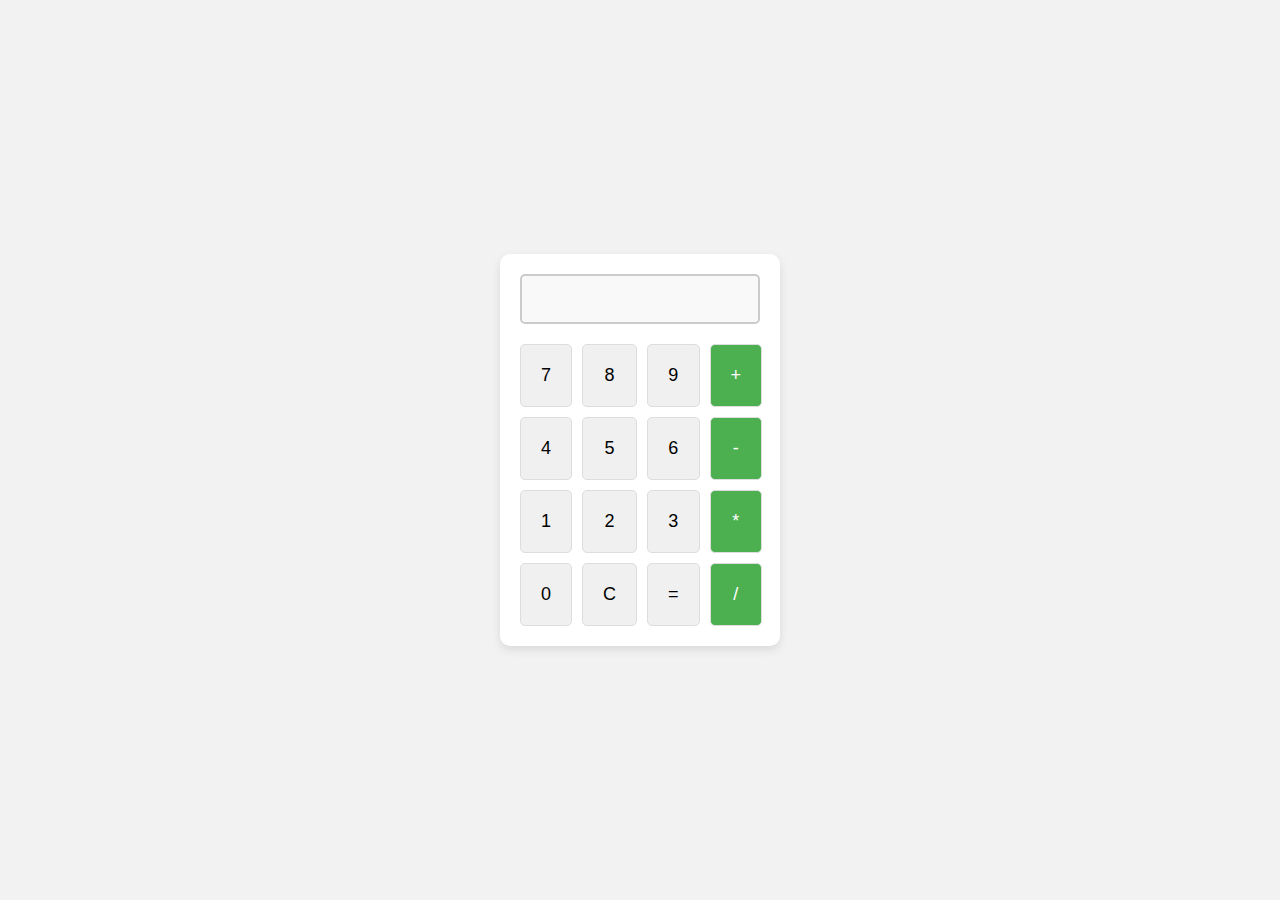
<file: Calculator/index.html>
<!DOCTYPE html>
<html lang="en">
<head>
  <meta charset="UTF-8">
  <meta name="viewport" content="width=device-width, initial-scale=1.0">
  <link rel="icon" href="./favicon.png">
  <title>Calculator App</title>
  <link rel="stylesheet" href="style.css">
</head>
<body>
    <div class="container">
        <input type="number" id="display-field" />

        <div class="button-container">
            <button class="btn" onclick="appendNumber(7)">7</button>
            <button class="btn" onclick="appendNumber(8)">8</button>
            <button class="btn" onclick="appendNumber(9)">9</button>
            <button class="btn operator" onclick="setOperator('+')">+</button>
            <button class="btn" onclick="appendNumber(4)">4</button>
            <button class="btn" onclick="appendNumber(5)">5</button>
            <button class="btn" onclick="appendNumber(6)">6</button>
            <button class="btn operator" onclick="setOperator('-')">-</button>
            <button class="btn" onclick="appendNumber(1)">1</button>
            <button class="btn" onclick="appendNumber(2)">2</button>
            <button class="btn" onclick="appendNumber(3)">3</button>
            <button class="btn operator" onclick="setOperator('*')">*</button>
            <button class="btn" onclick="appendNumber(0)">0</button>
            <button class="btn" onclick="clearDisplay()">C</button>
            <button class="btn" onclick="calculateResult()">=</button>
            <button class="btn operator" onclick="setOperator('/')">/</button>
        </div>
    </div>

    <script src="app.js"></script>
</body>
</html>
</file>
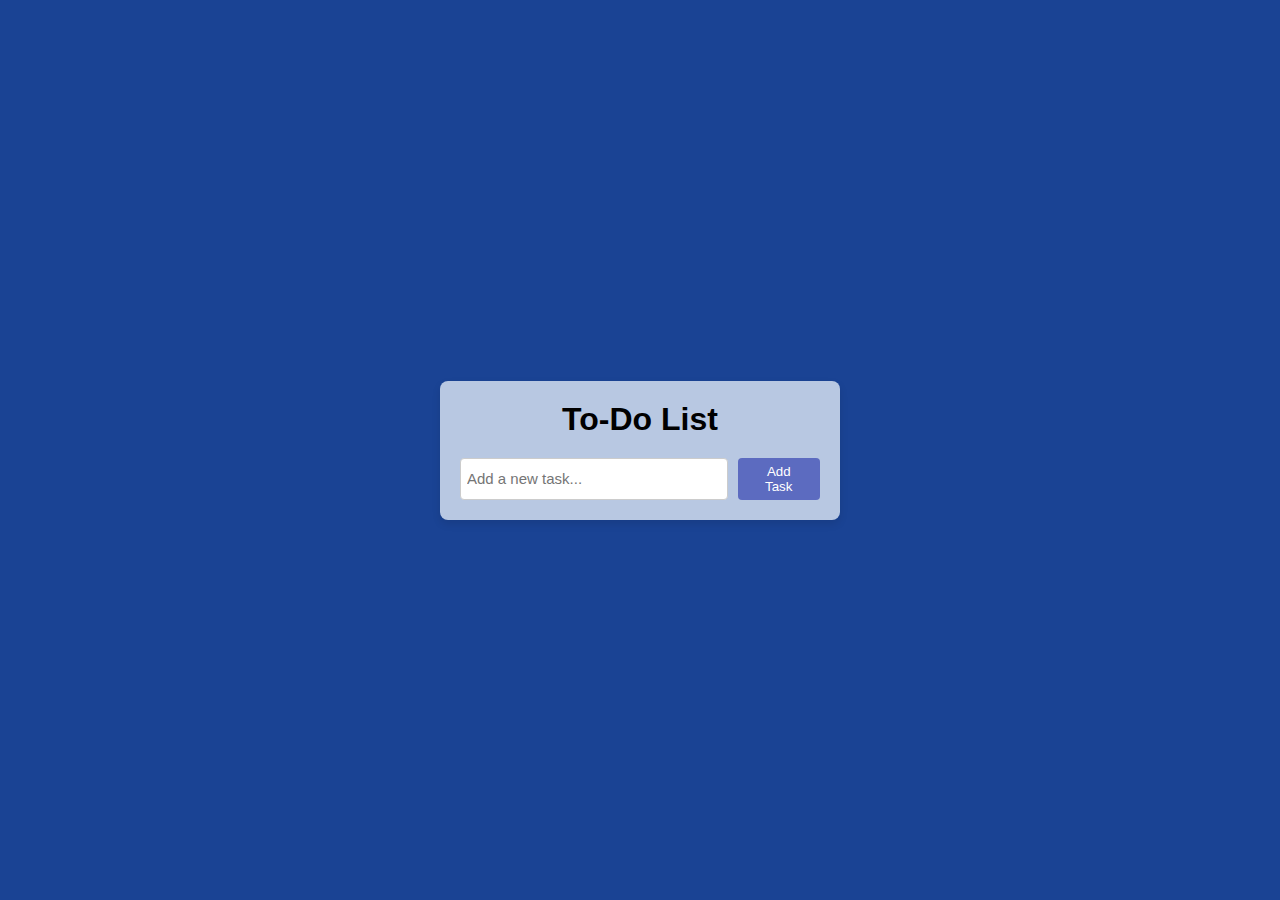
<file: To-Do-List/index.html>
<!DOCTYPE html>
<html lang="en">
<head>
    <meta charset="UTF-8">
    <meta name="viewport" content="width=device-width, initial-scale=1.0">
    <title>To-Do List</title>
    <link rel="stylesheet" href="style.css">
</head>
<body>
    <div class="todo-container">
        <h1>To-Do List</h1>
        <div class="input-btn-container">
            <input type="text" id="task-input" placeholder="Add a new task...">
            <button id="add-task-btn">Add Task</button>
        </div>
        
        <div class="task-list-container">
            <ul id="task-list"></ul>
        </div>
    </div>

    <script src="app.js"></script>
</body>
</html>
</file>
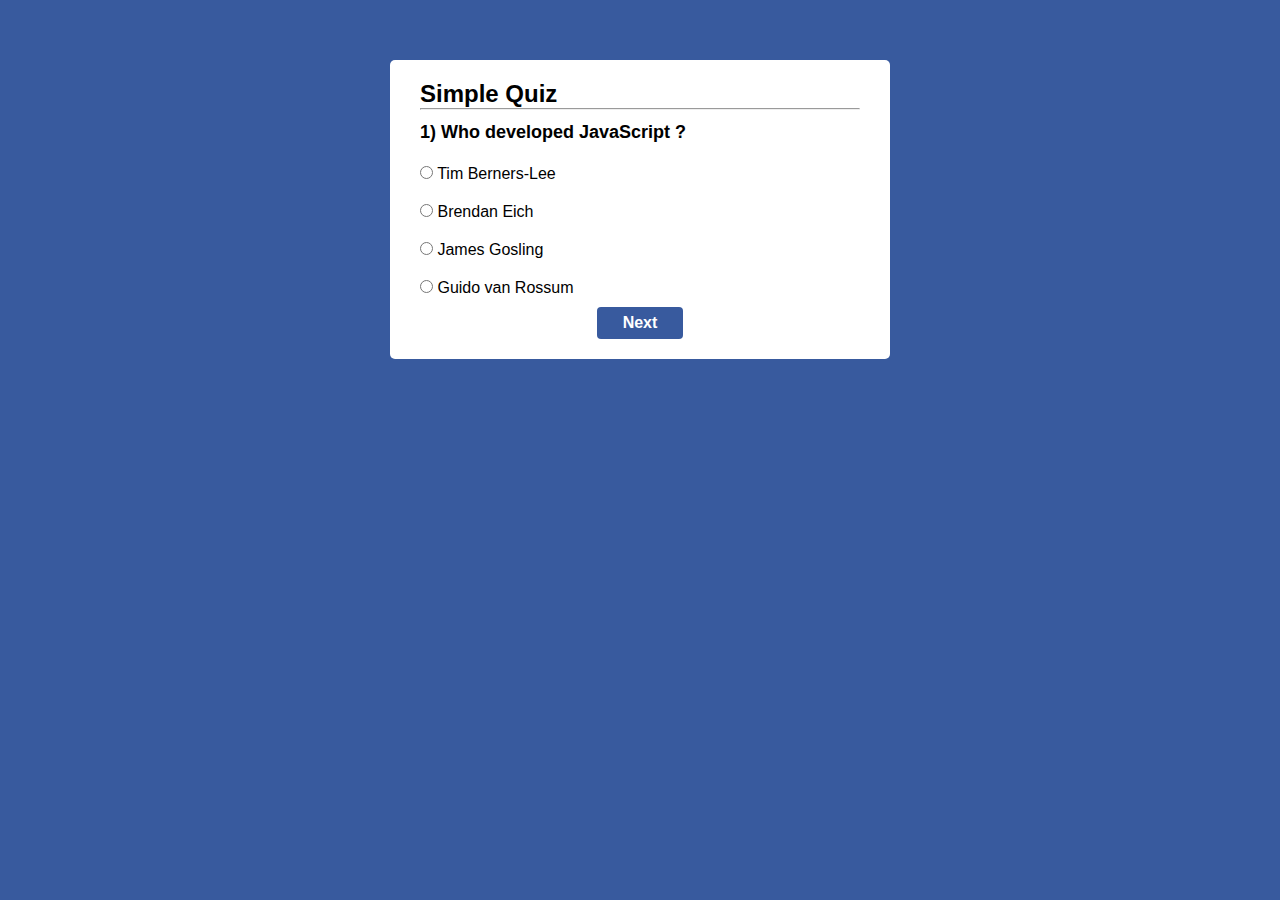
<file: Quiz-App/first.html>
<!DOCTYPE html>
<html lang="en">
<head>
    <meta charset="UTF-8">
    <meta name="viewport" content="width=device-width, initial-scale=1.0">
    <title>Quiz App</title>
    <link rel="stylesheet" href="style.css">
</head>
<body>
    <div class="container">
        <div id="sub-container">
            <h2>Simple Quiz</h2>
            <hr>
            <p id="quesBox">This is the dummy question</p>
            <div class="row">
                <input class="option" type="radio" id="option1" value="a" name="option">
                <label for="option1">Option 1</label>
            </div>
            <div class="row">
                <input class="option" type="radio" id="option2" value="b" name="option">
                <label for="option2">Option 2</label>
            </div>
            <div class="row">
                <input class="option" type="radio" id="option3" value="c" name="option">
                <label for="option3">Option 3</label>
            </div>
            <div class="row">
                <input class="option" type="radio" id="option4" value="d" name="option">
                <label for="option4">Option 4</label>
            </div>
            <div class="btn-container">
                <button class="btn" onclick="nextQuiz()">Next</button>
            </div>
        </div>
    </div>
    <script src="app.js"></script>
</body>
</html>
</file>
<file: Calculator/style.css>
*{
    margin: 0;
    padding: 0;
    box-sizing: border-box;
}
body{
    display: flex;
    justify-content: center;
    align-items: center;
    height: 100vh;
    background-color: #f2f2f2;
}
.container{
    background-color: #fff;
    border-radius: 10px;
    box-shadow: 0 4px 10px rgba(0, 0, 0, 0.1);
    width: 280px;
    padding: 20px;
}
input{
    width: 100%;
    height: 50px;
    font-size: 24px;
    text-align: right;
    margin-bottom: 20px;
    padding: 10px;
    border: 2px solid #ccc;
    border-radius: 5px;
    background-color: #f9f9f9;
    -moz-appearance: textfield;
}
input::-webkit-outer-spin-button,
input::-webkit-inner-spin-button {
    -webkit-appearance: none;
    margin: 0;
}
.button-container{
    display: grid;
    grid-template-columns: repeat(4, 1fr);
    grid-gap: 10px;
}
.btn{
    padding: 20px;
    font-size: 18px;
    background-color: #f0f0f0;
    border: 1px solid #ddd;
    border-radius: 5px;
    cursor: pointer;
    transition: background-color 0.3s;
}
.btn:hover{
    background-color: #ddd;
}
.operator{
    background-color: #4caf50;
    color: white;
}
.operator:hover{
    background-color: #45a049;
}
button:active{
    background-color: #bbb;
}
</file>
<file: To-Do-List/style.css>
*{
    margin: 0;
    padding: 0;
    box-sizing: border-box;
}
body{
    background-color: #1a4394;
    font-family: Arial, sans-serif;
    display: flex;
    justify-content: center;
    align-items: center;
    height: 100vh;
}
.todo-container{
    background-color: #b8c8e2;
    padding: 20px;
    border-radius: 8px;
    box-shadow: 0 4px 8px rgba(0, 0, 0, 0.1);
    width: 400px;
    text-align: center;
}
h1{
    font-size: 2rem;
    margin-bottom: 20px;
}
.input-btn-container{
    display: flex;
}
input[type="text"]{
    width: 80%;
    padding: 6px;
    margin-right: 10px;
    border: 1px solid #ccc;
    border-radius: 4px;
    font-size: 15px;
    font-family: Verdana, Geneva, Tahoma, sans-serif;
}
button{
    padding: 6px 16px;
    background-color: #5c6bc0;
    color: white;
    border: none;
    border-radius: 4px;
    cursor: pointer;
}
button:hover{
    background-color: #26389c;
}
ul{
    list-style-type: none;
    padding: 0;
}
li{
    display: flex;
    justify-content: space-between;
    align-items: center;
    padding: 10px;
    margin: 10px 0;
    background-color: #f9f9f9;
    border-radius: 4px;
    font-size: 1rem;
}
li.completed{
    text-decoration: line-through;
    color: #999;
}
button.remove-btn{
    background-color: #ff5722;
    border: none;
    color: white;
    cursor: pointer;
    padding: 5px 10px;
    border-radius: 4px;
}
button.remove-btn:hover{
    background-color: #e64a19;
}

/* Background change for maximum 450px width screen */

@media (max-width: 450px){
    body{
        background-color: #b8c8e2;
    }
}
</file>
<file: Quiz-App/style.css>
*{
    margin: 0;
    padding: 0;
    box-sizing: border-box;
}
body{
    background-color: #385a9e;
    font-family: Arial, sans-serif;
    display: flex;
    justify-content: center;
    margin: 60px 10px auto;
}
.container{
    border: none;
    background-color: #fff;
    border-radius: 5px;
    width: 500px;
}
#sub-container{
    margin: 20px 30px;
    display: flex;
    flex-direction: column;
}
p{
    margin: 12px 0;
    font-size: 18px;
    font-weight: bold;
}
.row{
    width: 100%;
    margin: 10px 0;
}
input , label{
    cursor: pointer;
}
.btn{
    padding: 7px 26px;
    background-color: #385a9e;
    color: #fff;
    font-size: 16px;
    font-weight: bold;
    border: none;
    border-radius: 4px;
    cursor: pointer;
}
.btn-container{
    display: flex;
    justify-content: center;
}
</file>
